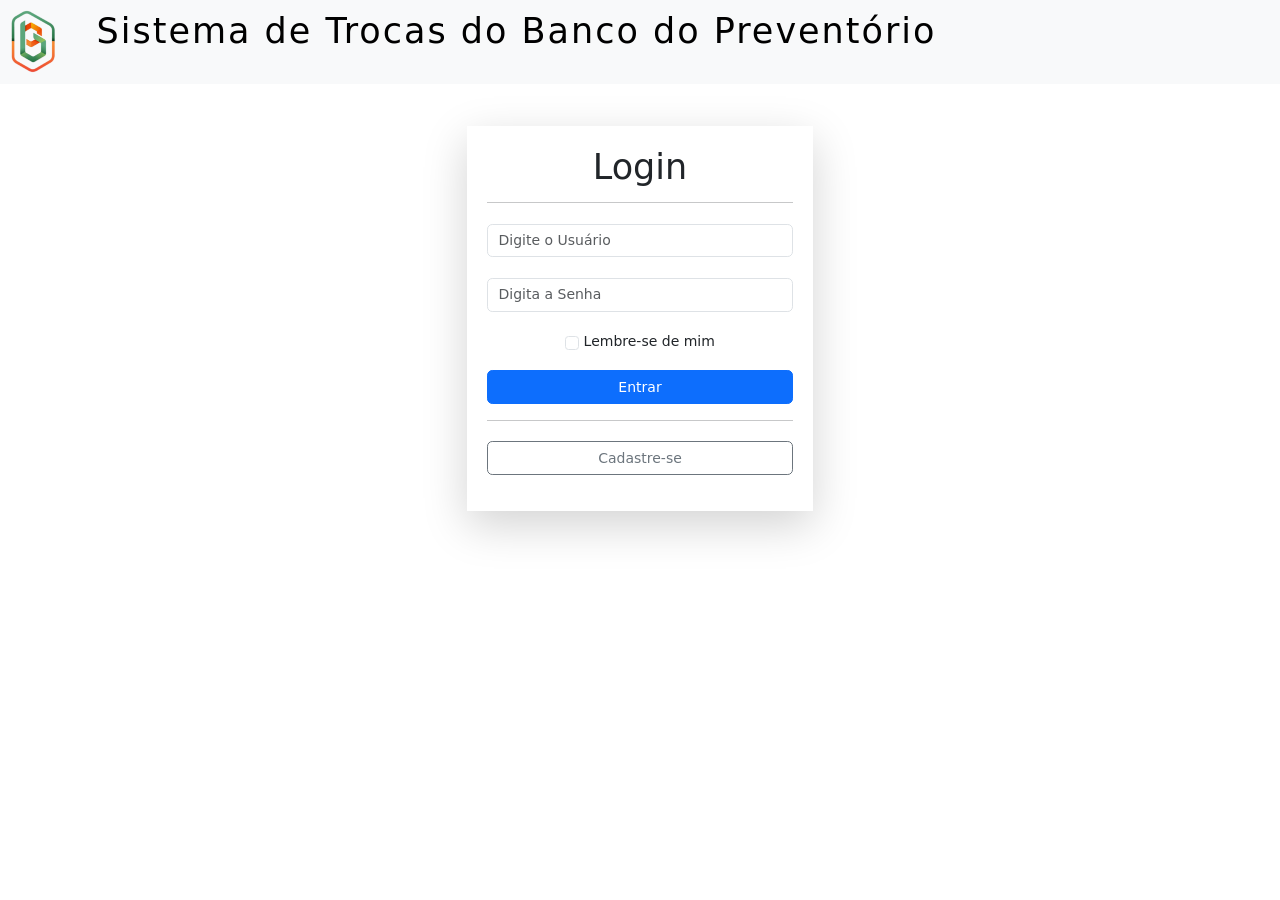
<file: index.html>
<!DOCTYPE html>
<html lang="en">
<head>
  <meta charset="UTF-8">
  <meta http-equiv="X-UA-Compatible" content="IE=edge">
  <meta name="viewport" content="width=device-width, initial-scale=1.0">
  <title> MVP </title>
  <link rel="stylesheet" type="text/css" href="/css/style.css">
  <link href="https://cdn.jsdelivr.net/npm/bootstrap@5.0.2/dist/css/bootstrap.min.css" rel="stylesheet">
  <script src="https://cdn.jsdelivr.net/npm/bootstrap@5.0.2/dist/js/bootstrap.bundle.min.js"></script>
</head>
<body>
  <header class="container-fluid bg-light"> 
    <img class="me-5" id="logo-header" width="44" height="63.5" src="/img/Preve-Logo-Transp-4-e1589915634970.png">
    <h1 class="" id="titulo-header">Sistema de Trocas do Banco do Preventório</h1>
  </header>
  <main>
    <form  action="{{ url_for('login') }}" method="post" class="mt-5 mb-5 text-center" id="login-container">
      <h1 class="mb-3 center">Login</login>
      <hr>
      <input type="text" name="email" class="form-control mt-4 mb-4" placeholder="Digite o Usuário"></input>
      <input type="password" name="passwort" class="form-control mb-4" placeholder="Digita a Senha"></input>
      <div class="mb-3">
        <input class="form-check-input" type="checkbox" id="checkRemember">
        <label class="form-check-label" for="checkRemember">Lembre-se de mim</label>
      </div>   
      <button type="submit" class="btn btn-primary" id="btn-submit-login">Entrar</button>

      <hr>

    </form>  
    <a href="/html/cadastro.html"  class="btn btn-outline-secondary" id="btn-signup-login" >
      Cadastre-se 
    </a>
    
  </main>
</body>
</html>
</file>
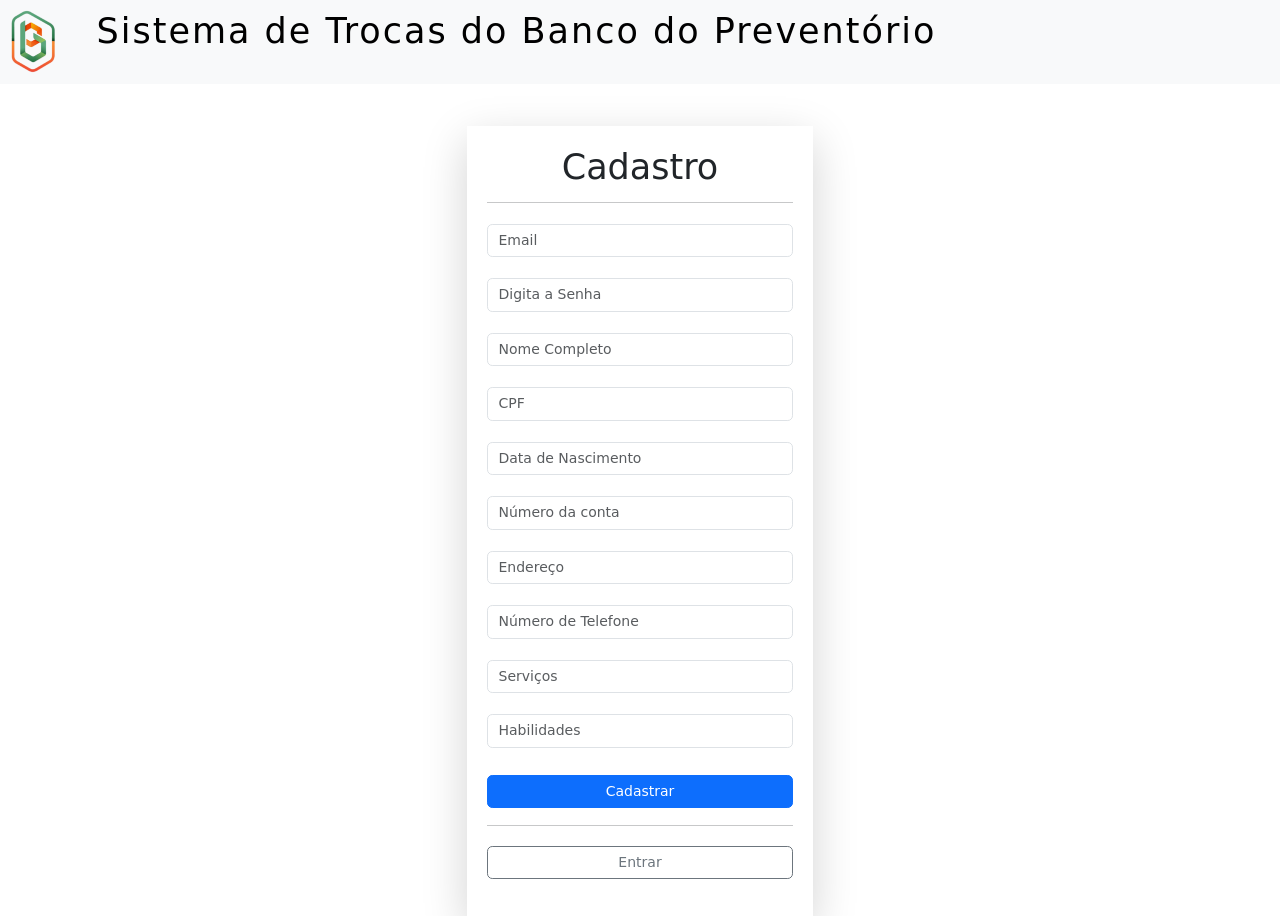
<file: html/cadastro.html>
<!DOCTYPE html>
<html lang="en">
<head>
  <meta charset="UTF-8">
  <meta http-equiv="X-UA-Compatible" content="IE=edge">
  <meta name="viewport" content="width=device-width, initial-scale=1.0">
  <title> MVP </title>
  <link rel="stylesheet" type="text/css" href="..\css\style.css">
  <link href="https://cdn.jsdelivr.net/npm/bootstrap@5.0.2/dist/css/bootstrap.min.css" rel="stylesheet">
  <script src="https://cdn.jsdelivr.net/npm/bootstrap@5.0.2/dist/js/bootstrap.bundle.min.js"></script>
</head>
<body>
  <header class="container-fluid bg-light"> 
    <img class="me-5" id="logo-header" width="44" height="63.5" src="..\img\Preve-Logo-Transp-4-e1589915634970.png">
    <h1 class="" id="titulo-header">Sistema de Trocas do Banco do Preventório</h1>
  </header>
  <main>
    <form  action="{{ url_for('register') }}" method="post" class="mt-5 mb-5 text-center" id="login-container">
      <h1 class="mb-3 center">Cadastro</login>
      <hr>

      <input type="text" name="email" class="form-control mt-4 mb-4" placeholder="Email"></input>
      <input type="password" name="passwort" class="form-control mb-4" placeholder="Digita a Senha"></input>
      <input type="text" name="Fullname" class="form-control mb-4" placeholder="Nome Completo"></input>
      <input type="text" name="CPF" class="form-control mb-4" placeholder="CPF"></input>
      <input type="text" name="Age" class="form-control mb-4" placeholder="Data de Nascimento"></input>
      <input type="text" name="bankclient" class="form-control mb-4" placeholder="Número da conta"></input>
      <input type="text" name="address" class="form-control mb-4" placeholder="Endereço"></input>
      <input type="text" name="contact" class="form-control mb-4" placeholder="Número de Telefone"></input>
      <input type="text" name="services" class="form-control mb-4" placeholder="Serviços"></input>
      <input type="text" name="skills" class="form-control mb-4" placeholder="Habilidades"></input>

      <button type="submit" class="btn btn-primary" id="btn-submit-login">Cadastrar</button>

      <hr>

    </form> 
    <a href="login.html" class="btn btn-outline-secondary" id="btn-signup-login" >
        Entrar
      </a> 
  </main>
  

  
</body>
</html>
</file>
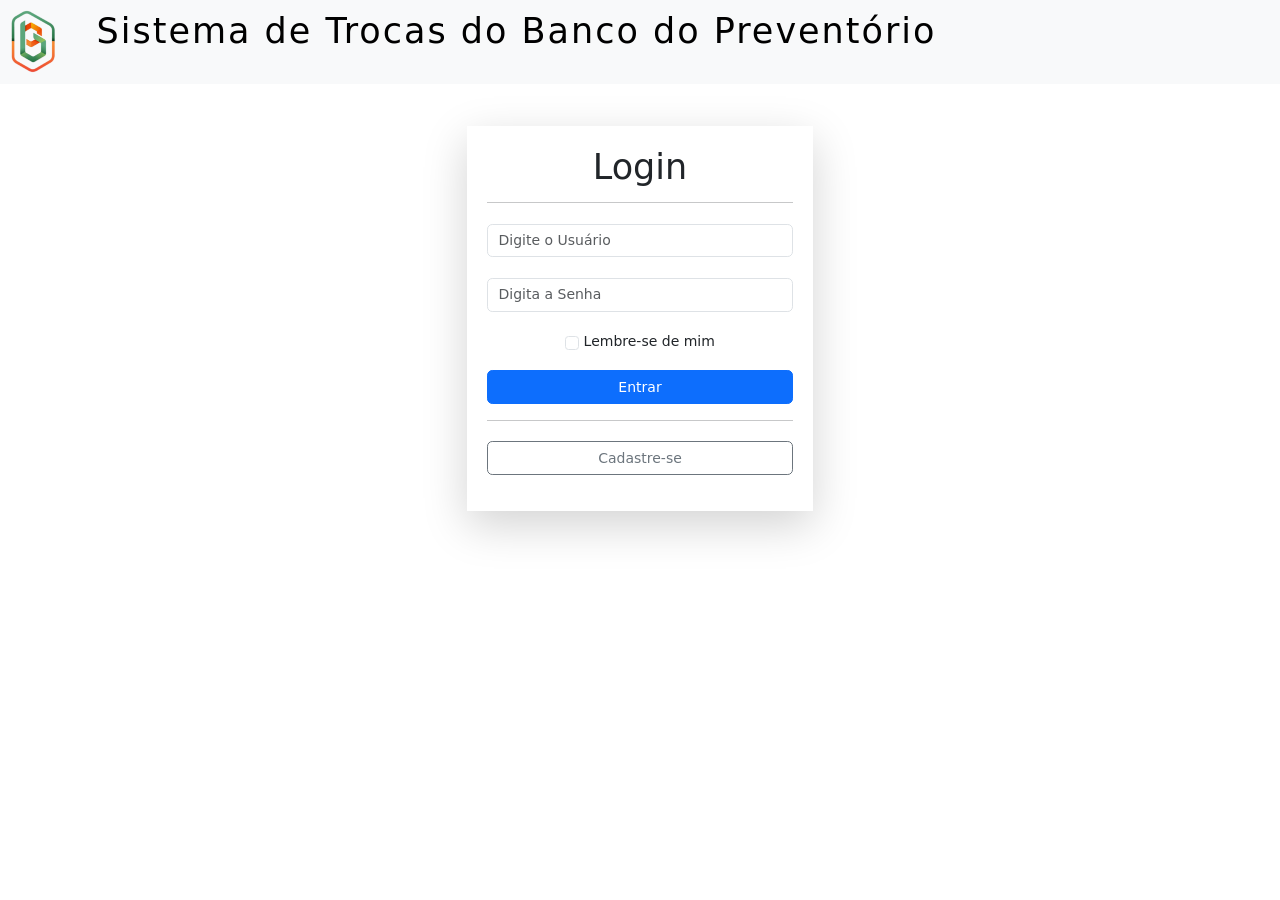
<file: html/login.html>
<!DOCTYPE html>
<html lang="en">
<head>
  <meta charset="UTF-8">
  <meta http-equiv="X-UA-Compatible" content="IE=edge">
  <meta name="viewport" content="width=device-width, initial-scale=1.0">
  <title> MVP </title>
  <link rel="stylesheet" type="text/css" href="..\css\style.css">
  <link href="https://cdn.jsdelivr.net/npm/bootstrap@5.0.2/dist/css/bootstrap.min.css" rel="stylesheet">
  <script src="https://cdn.jsdelivr.net/npm/bootstrap@5.0.2/dist/js/bootstrap.bundle.min.js"></script>
</head>
<body>
  <header class="container-fluid bg-light"> 
    <img class="me-5" id="logo-header" width="44" height="63.5" src="..\img\Preve-Logo-Transp-4-e1589915634970.png">
    <h1 class="" id="titulo-header">Sistema de Trocas do Banco do Preventório</h1>
  </header>
  <main>
    <form  action="{{ url_for('login') }}" method="post" class="mt-5 mb-5 text-center" id="login-container">
      <h1 class="mb-3 center">Login</login>
      <hr>
      <input type="text" name="email" class="form-control mt-4 mb-4" placeholder="Digite o Usuário"></input>
      <input type="password" name="passwort" class="form-control mb-4" placeholder="Digita a Senha"></input>
      <div class="mb-3">
        <input class="form-check-input" type="checkbox" id="checkRemember">
        <label class="form-check-label" for="checkRemember">Lembre-se de mim</label>
      </div>   
      <button type="submit" class="btn btn-primary" id="btn-submit-login">Entrar</button>

      <hr>

    </form>  
    <a href="cadastro.html"  class="btn btn-outline-secondary" id="btn-signup-login" >
      Cadastre-se 
    </a>
    
  </main>
</body>
</html>
</file>
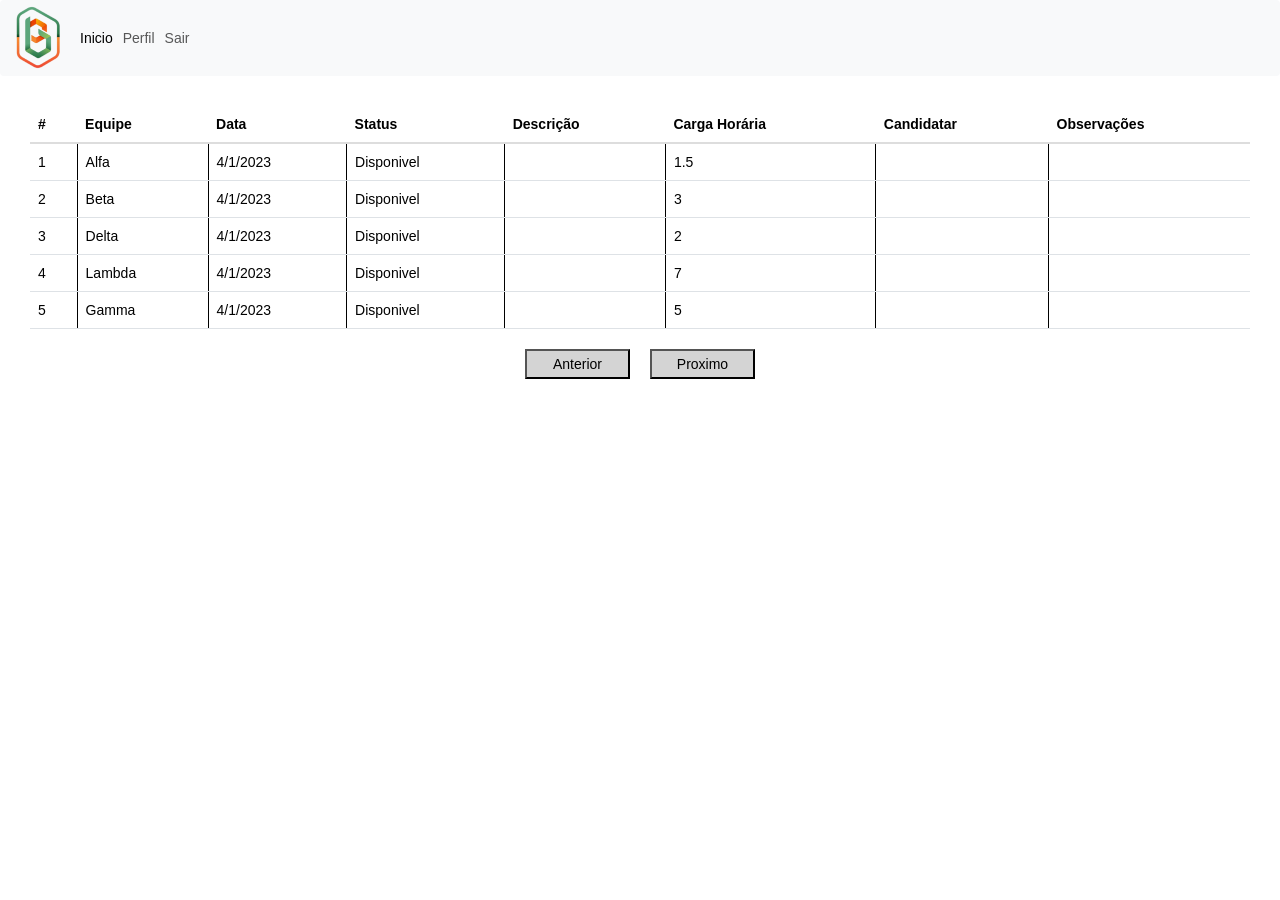
<file: html/principal.html>
<!DOCTYPE html>
<html lang="en">
<head>
    <meta charset="UTF-8">
    <meta http-equiv="X-UA-Compatible" content="IE=edge">
    <meta name="viewport" content="width=device-width, initial-scale=1.0">
    <title>Banco do Preventório</title>
    <link rel="stylesheet" type="text/css" href="..\css\style.css">
  <link href="https://cdn.jsdelivr.net/npm/bootstrap@5.0.2/dist/css/bootstrap.min.css" rel="stylesheet">

<link rel="stylesheet" href="https://maxcdn.bootstrapcdn.com/bootstrap/3.3.6/css/bootstrap.min.css" />    
  <script src="https://cdn.jsdelivr.net/npm/bootstrap@5.0.2/dist/js/bootstrap.bundle.min.js"></script>
  <script src="https://code.jquery.com/jquery-3.5.1.js"></script>
  
  
</head>
<body>
    <nav class="navbar navbar-expand-lg navbar-light bg-light">
    <div class="container-fluid">
        <img src="..\img\Preve-Logo-Transp-4-e1589915634970.png" height="63.5" width="44" alt="CoolBrand">
        <button type="button" class="navbar-toggler" data-bs-toggle="collapse" data-bs-target="#navbarCollapse">
            <span class="navbar-toggler-icon"></span>
        </button>
        <div class="collapse navbar-collapse" id="navbarCollapse">
            <div class="navbar-nav">
                <a href="#" class="nav-item nav-link active">Inicio</a>
                <a href="perfil.html" class="nav-item nav-link">Perfil</a>
            </div>
            <div class="navbar-nav ms-auto">
                <a href="login.html" class="nav-item nav-link">Sair</a>
            </div>
        </div>
    </div>
</nav>

<div class="m-5">
    <table class="table">
    <link rel="stylesheet" type="text/css" href="..\css\stylePrincipal.css">
        <thead>
            <tr>
                <th>#</th>
                <th>Equipe</th>
                <th>Data</th>
                <th>Status</th>
                <th> Descrição</th>
                <th> Carga Horária</th>
                <th> Candidatar </th>
                <th> Observações</th>
            </tr>
        </thead>
        <tbody id="table-body">
        </tbody>
        <script type="text/javascript" src="..\js\table.js"></script>
    </table>
    <div class="button-container">
        <button onclick="updateTable(count-5)" id="button-previous">Anterior</button>
        <button onclick="updateTable(count+5)" id="button-next">Proximo</button>
    </div>
</div>
</body>
</html>
</file>
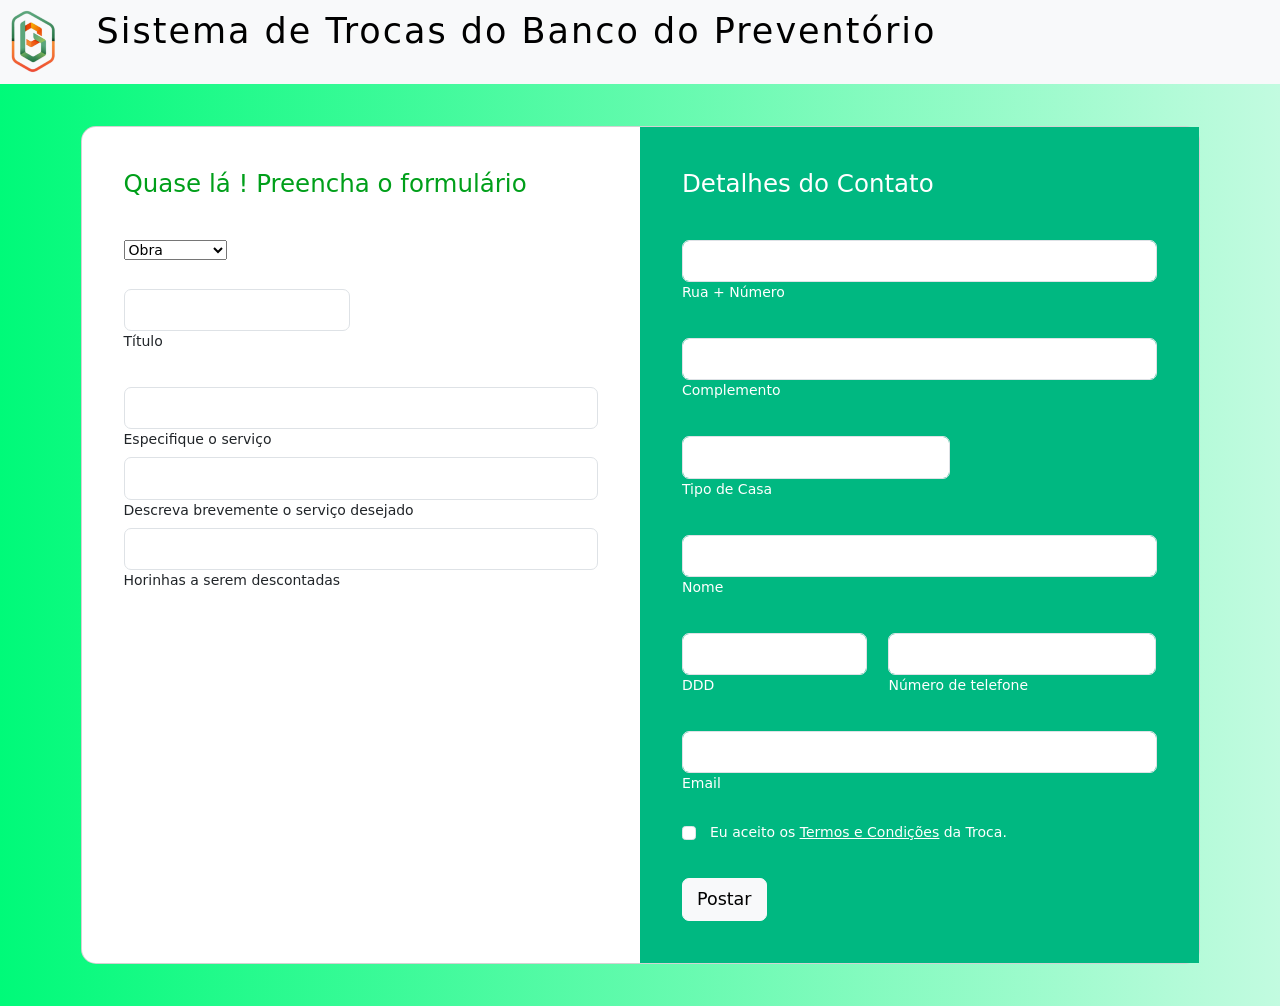
<file: html/publicar.html>
<!DOCTYPE html>
<html lang="en">
<head>
    <meta charset="UTF-8">
    <meta http-equiv="X-UA-Compatible" content="IE=edge">
    <meta name="viewport" content="width=device-width, initial-scale=1.0">
    <title> MVP </title>
    <link rel="stylesheet" type="text/css" href="..\css\styleadd.css">
    <link href="https://cdn.jsdelivr.net/npm/bootstrap@5.0.2/dist/css/bootstrap.min.css" rel="stylesheet">
    <script src="https://cdn.jsdelivr.net/npm/bootstrap@5.0.2/dist/js/bootstrap.bundle.min.js"></script>
</head>
<body>
    <header class="container-fluid bg-light"> 
        <img class="me-5" id="logo-header" width="44" height="63.5" src="..\img\Preve-Logo-Transp-4-e1589915634970.png">
        <h1 class="" id="titulo-header">Sistema de Trocas do Banco do Preventório</h1>
    </header>


<section class="h-100 h-custom gradient-custom-2">
  <form action="{{ url_for('addpost') }}" method="post" >
    <div class="container py-5 h-100">
      <div class="row d-flex justify-content-center align-items-center h-100">
        <div class="col-12">
          <div class="card card-registration card-registration-2" style="border-radius: 15px;">
            <div class="card-body p-0" >
              <div class="row g-0" >
                <div class="col-lg-6" id="leftbox">
                  <div class="p-5">
                    <h3 class="fw-normal mb-5" style="color: #009f1a;">Quase lá ! Preencha o formulário</h3>
                    

                    <div class="mb-4 pb-2">
                       
                        <select class="select">
                            <option value="1">Obra</option>
                            <option value="2">Gráfica</option>
                            <option value="3">Cabelereiro</option>
                            <option value="4">Pet</option>
                        </select>
                      </div>
                    <div class="row">

                      <div class="col-md-6 mb-4 pb-2">

                        <div class="form-outline">
                            <input type="text" name="title" id="form3Examplev2" class="form-control form-control-lg" />
                            <label class="form-label" for="form3Examplev2">Título</label>
                        </div>
  
                      </div>
                        <div class="form-outline">
                            <input type="text" name="service_tag" id="form3Examplev2" class="form-control form-control-lg" />
                            <label class="form-label" for="form3Examplev2">Especifique o serviço</label>
                        </div>
  
                        <div class="form-outline">
                            <input type="text" name="description" id="form3Examplev3" class="form-control form-control-lg" />
                            <label class="form-label" for="form3Examplev3">Descreva brevemente o serviço desejado</label>
                        </div>

                        <div class="form-outline">
                            <input type="number" step="0.1" name="hour_currency" min=0 id="form3Examplev4" class="form-control form-control-lg" />
                            <label class="form-label" for="form3Examplev4">Horinhas a serem descontadas</label>
                        </div>
                      </div>
                    </div>
                  </div>
                  <div class="col-lg-6 bg-indigo text-white">
                    <div class="p-5">
                        <h3 class="fw-normal mb-5">Detalhes do Contato</h3>
  
                    <div class="mb-4 pb-2">
                        <div class="form-outline form-white">
                            <input type="text" id="form3Examplea2" class="form-control form-control-lg" />
                            <label class="form-label" for="form3Examplea2">Rua + Número</label>
                        </div>
                    </div>
  
                    <div class="mb-4 pb-2">
                      <div class="form-outline form-white">
                        <input type="text" id="form3Examplea3" class="form-control form-control-lg" />
                        <label class="form-label" for="form3Examplea3">Complemento</label>
                      </div>
                    </div>
  
                    <div class="row">

                      <div class="col-md-7 mb-4 pb-2">
  
                        <div class="form-outline form-white">
                          <input type="text" id="form3Examplea5" class="form-control form-control-lg" />
                          <label class="form-label" for="form3Examplea5">Tipo de Casa</label>
                        </div>
  
                      </div>
                    </div>
  
                    <div class="mb-4 pb-2">
                      <div class="form-outline form-white">
                        <input type="text" id="form3Examplea6" class="form-control form-control-lg" />
                        <label class="form-label" for="form3Examplea6">Nome</label>
                      </div>
                    </div>
  
                    <div class="row">
                      <div class="col-md-5 mb-4 pb-2">
  
                        <div class="form-outline form-white">
                          <input type="text" id="form3Examplea7" class="form-control form-control-lg" />
                          <label class="form-label" for="form3Examplea7">DDD</label>
                        </div>
  
                      </div>
                      <div class="col-md-7 mb-4 pb-2">
  
                        <div class="form-outline form-white">
                          <input type="text" id="form3Examplea8" class="form-control form-control-lg" />
                          <label class="form-label" for="form3Examplea8">Número de telefone</label>
                        </div>
  
                      </div>
                    </div>
  
                    <div class="mb-4">
                      <div class="form-outline form-white">
                        <input type="text" id="form3Examplea9" class="form-control form-control-lg" />
                        <label class="form-label" for="form3Examplea9">Email</label>
                      </div>
                    </div>
                    <input type="hidden" name="status" id="form3Examplea9" class="form-control form-control-lg" value="Em Aberto"/>
  
                    <div class="form-check d-flex justify-content-start mb-4 pb-3">
                      <input class="form-check-input me-3" type="checkbox" value="" id="form2Example3c" />
                      <label class="form-check-label text-white" for="form2Example3">
                        Eu aceito os <a href="#!" class="text-white"><u>Termos e Condições</u></a> da Troca.
                      </label>
                    </div>
  
                    <button type="submit" class="btn btn-light btn-lg"
                      data-mdb-ripple-color="dark">Postar</button>
  
                  </div>
                </div>
                </div>
              </div>
            </div>
          </div>
        </div>
      </div>
    </div>
  </form>
  </section>

</body>
</html>
</file>
<file: css/style.css>
* {
    padding: 0px;
    margin: 0px;
    box-sizing: border-box;
    font-size: 14px;
    
  }
  body {
    font-family: Roboto,Helvetica,Arial,sans-serif;
    -webkit-font-smoothing: antialiased;

  }
  
  header {
    display: flex;
    padding: 10px;
    background-color: darkgreen;
  }
  header h1 {
    font-weight:200;
    letter-spacing:2px;
    color:black;
  }
  h1 {
    font-size: calc(1.325rem + 1.5vh);
  }
  #login-container {
    width:346px;
    margin: 20px auto;
    padding:20px;
    box-shadow: 0 1rem 3rem rgba(0,0,0,.175)!important;
    
  }
#btn-submit-login,#btn-signup-login {
    width: 100%;
}
footer {
    height: 200px;
}

main {
    flex-grow: 1;
    height: 500px;
}
</file>
